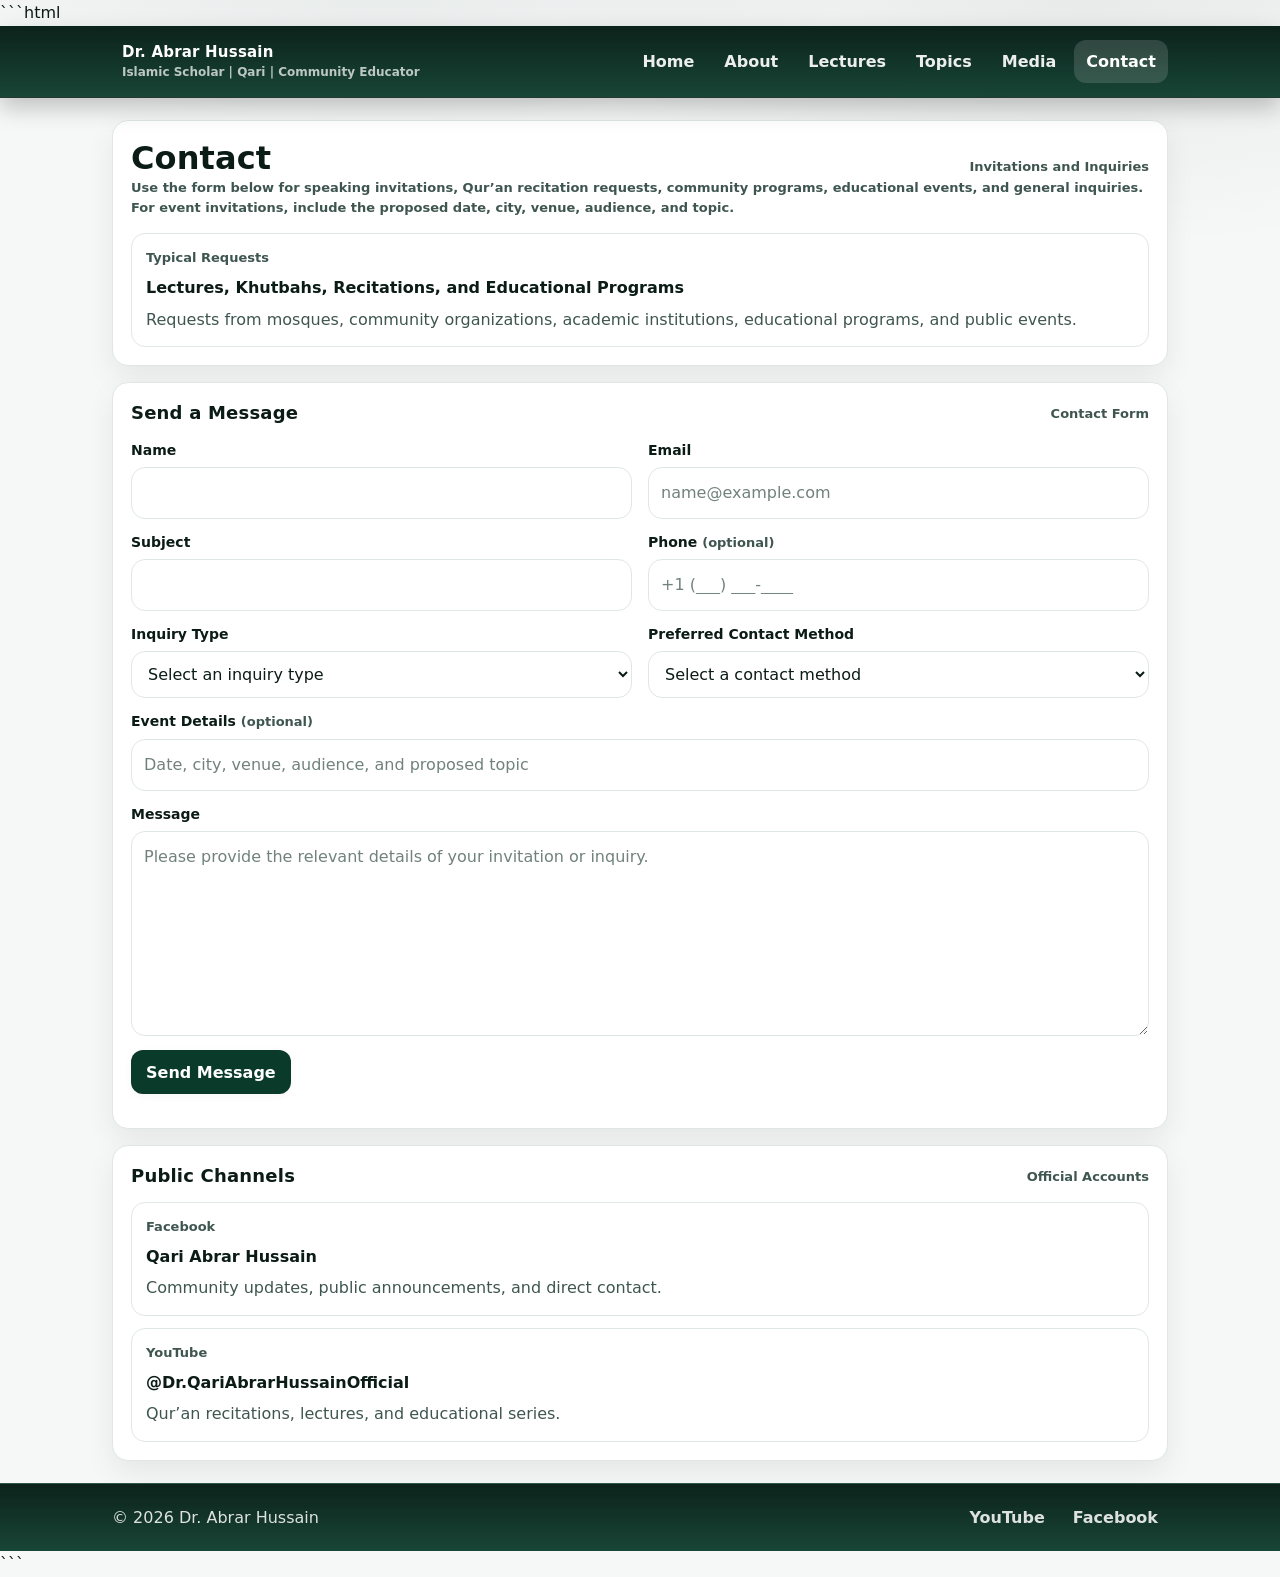
<file: contact.html>
```html
<!doctype html>
<html lang="en">
<head>
  <meta charset="utf-8">

  <meta
    name="viewport"
    content="width=device-width, initial-scale=1"
  >

  <title>Contact and Speaking Invitations | Dr. Abrar Hussain</title>

  <meta
    name="description"
    content="Contact Dr. Abrar Hussain for speaking invitations, Qur’an recitation, community programs, educational events, and general inquiries."
  >

  <meta
    name="author"
    content="Dr. Abrar Hussain"
  >

  <link
    rel="canonical"
    href="https://drabrar12.github.io/DrAbrar/contact.html"
  >

  <link
    rel="stylesheet"
    href="styles.css"
  >

  <!-- Open Graph: WhatsApp, Facebook, and LinkedIn -->
  <meta
    property="og:type"
    content="website"
  >

  <meta
    property="og:site_name"
    content="Dr. Abrar Hussain"
  >

  <meta
    property="og:title"
    content="Contact and Speaking Invitations | Dr. Abrar Hussain"
  >

  <meta
    property="og:description"
    content="Contact Dr. Abrar Hussain for lectures, Qur’an recitations, community programs, and educational events."
  >

  <meta
    property="og:url"
    content="https://drabrar12.github.io/DrAbrar/contact.html"
  >

  <meta
    property="og:image"
    content="https://drabrar12.github.io/DrAbrar/profile.jpeg"
  >

  <meta
    property="og:image:alt"
    content="Portrait of Dr. Abrar Hussain"
  >

  <!-- X and other social platforms -->
  <meta
    name="twitter:card"
    content="summary_large_image"
  >

  <meta
    name="twitter:title"
    content="Contact and Speaking Invitations | Dr. Abrar Hussain"
  >

  <meta
    name="twitter:description"
    content="Contact Dr. Abrar Hussain for lectures, Qur’an recitations, community programs, and educational events."
  >

  <meta
    name="twitter:image"
    content="https://drabrar12.github.io/DrAbrar/profile.jpeg"
  >

  <meta
    name="twitter:image:alt"
    content="Portrait of Dr. Abrar Hussain"
  >

  <script type="application/ld+json">
  {
    "@context": "https://schema.org",
    "@type": "ContactPage",
    "name": "Contact Dr. Abrar Hussain",
    "description": "Contact Dr. Abrar Hussain for speaking invitations, Qur’an recitation, community programs, educational events, and general inquiries.",
    "url": "https://drabrar12.github.io/DrAbrar/contact.html",
    "mainEntity": {
      "@type": "Person",
      "name": "Dr. Abrar Hussain",
      "honorificPrefix": "Dr.",
      "jobTitle": "Islamic Scholar",
      "description": "Islamic scholar, Qur’an reciter, community educator, and holder of a doctorate in Comparative Interpretation.",
      "url": "https://drabrar12.github.io/DrAbrar/",
      "image": "https://drabrar12.github.io/DrAbrar/profile.jpeg",
      "sameAs": [
        "https://www.youtube.com/@Dr.QariAbrarHussainOfficial",
        "https://www.facebook.com/qariabrar.hussain.7/"
      ]
    }
  }
  </script>
</head>

<body>

  <header class="nav">

    <div class="nav-inner">

      <a
        class="brand"
        href="index.html"
        aria-label="Dr. Abrar Hussain homepage"
      >
        <span class="name">
          Dr. Abrar Hussain
        </span>

        <span class="tag">
          Islamic Scholar | Qari | Community Educator
        </span>
      </a>

      <nav
        class="menu"
        aria-label="Primary navigation"
      >
        <a href="index.html">
          Home
        </a>

        <a href="about.html">
          About
        </a>

        <a href="lectures.html">
          Lectures
        </a>

        <a href="topics.html">
          Topics
        </a>

        <a href="media.html">
          Media
        </a>

        <a
          class="active"
          href="contact.html"
          aria-current="page"
        >
          Contact
        </a>
      </nav>

      <button
        class="burger"
        data-burger
        aria-expanded="false"
        aria-controls="mobileMenu"
        type="button"
      >
        Menu
      </button>

    </div>

    <nav
      id="mobileMenu"
      class="menu mobile"
      data-mobile-menu
      hidden
      aria-label="Mobile navigation"
    >
      <a href="index.html">
        Home
      </a>

      <a href="about.html">
        About
      </a>

      <a href="lectures.html">
        Lectures
      </a>

      <a href="topics.html">
        Topics
      </a>

      <a href="media.html">
        Media
      </a>

      <a
        class="active"
        href="contact.html"
        aria-current="page"
      >
        Contact
      </a>
    </nav>

  </header>

  <main class="container">

    <!-- Contact introduction -->
    <section
      class="card"
      aria-labelledby="contact-title"
    >

      <div class="section-title">

        <h1 id="contact-title">
          Contact
        </h1>

        <span class="hint">
          Invitations and Inquiries
        </span>

      </div>

      <p class="note">
        Use the form below for speaking invitations, Qur’an recitation
        requests, community programs, educational events, and general
        inquiries. For event invitations, include the proposed date,
        city, venue, audience, and topic.
      </p>

      <div
        class="list"
        style="margin-top: 14px;"
      >

        <div class="item">

          <div class="meta">
            Typical Requests
          </div>

          <div class="title">
            Lectures, Khutbahs, Recitations, and Educational Programs
          </div>

          <div class="desc">
            Requests from mosques, community organizations, academic
            institutions, educational programs, and public events.
          </div>

        </div>

      </div>

    </section>

    <!-- Contact form -->
    <section
      class="card"
      style="margin-top: 16px;"
      aria-labelledby="message-title"
    >

      <div class="section-title">

        <h2 id="message-title">
          Send a Message
        </h2>

        <span class="hint">
          Contact Form
        </span>

      </div>

      <!--
        IMPORTANT:
        Replace YOUR_FORM_ID below with the form ID provided by Formspree.

        Example:
        action="https://formspree.io/f/abcdwxyz"
      -->

      <form
        class="form"
        action="https://formspree.io/f/YOUR_FORM_ID"
        method="POST"
        accept-charset="UTF-8"
        style="margin-top: 14px;"
      >

        <input
          type="hidden"
          name="_subject"
          value="New inquiry from the Dr. Abrar Hussain website"
        >

        <!-- Spam-protection honeypot -->
        <div
          aria-hidden="true"
          style="
            position: absolute;
            width: 1px;
            height: 1px;
            overflow: hidden;
            clip: rect(0, 0, 0, 0);
            white-space: nowrap;
          "
        >
          <label for="website">
            Leave this field empty
          </label>

          <input
            id="website"
            name="_gotcha"
            type="text"
            tabindex="-1"
            autocomplete="off"
          >
        </div>

        <div
          class="grid"
          style="margin-top: 0;"
        >

          <!-- Left column -->
          <div
            style="grid-column: span 6;"
          >

            <div class="field">

              <label for="name">
                Name
              </label>

              <input
                id="name"
                name="name"
                type="text"
                autocomplete="name"
                required
              >

            </div>

            <div
              class="field"
              style="margin-top: 12px;"
            >

              <label for="subject">
                Subject
              </label>

              <input
                id="subject"
                name="subject"
                type="text"
                autocomplete="off"
                required
              >

            </div>

            <div
              class="field"
              style="margin-top: 12px;"
            >

              <label for="inquiry">
                Inquiry Type
              </label>

              <select
                id="inquiry"
                name="inquiry_type"
                required
              >
                <option value="" disabled selected>
                  Select an inquiry type
                </option>

                <option value="Speaking Invitation">
                  Speaking Invitation
                </option>

                <option value="Qur’an Recitation">
                  Qur’an Recitation
                </option>

                <option value="Community Program">
                  Community Program
                </option>

                <option value="Educational Event">
                  Educational Event
                </option>

                <option value="General Inquiry">
                  General Inquiry
                </option>

                <option value="Other">
                  Other
                </option>
              </select>

            </div>

          </div>

          <!-- Right column -->
          <div
            style="grid-column: span 6;"
          >

            <div class="field">

              <label for="email">
                Email
              </label>

              <input
                id="email"
                name="email"
                type="email"
                autocomplete="email"
                placeholder="name@example.com"
                required
              >

            </div>

            <div
              class="field"
              style="margin-top: 12px;"
            >

              <label for="phone">
                Phone
                <span class="note">(optional)</span>
              </label>

              <input
                id="phone"
                name="phone"
                type="tel"
                inputmode="tel"
                autocomplete="tel"
                placeholder="+1 (___) ___-____"
              >

            </div>

            <div
              class="field"
              style="margin-top: 12px;"
            >

              <label for="preferred">
                Preferred Contact Method
              </label>

              <select
                id="preferred"
                name="preferred_contact"
                required
              >
                <option value="" disabled selected>
                  Select a contact method
                </option>

                <option value="Email">
                  Email
                </option>

                <option value="Phone">
                  Phone
                </option>

                <option value="Either">
                  Either
                </option>
              </select>

            </div>

          </div>

        </div>

        <div
          class="field"
          style="margin-top: 12px;"
        >

          <label for="details">
            Event Details
            <span class="note">(optional)</span>
          </label>

          <input
            id="details"
            name="event_details"
            type="text"
            placeholder="Date, city, venue, audience, and proposed topic"
          >

        </div>

        <div
          class="field"
          style="margin-top: 12px;"
        >

          <label for="message">
            Message
          </label>

          <textarea
            id="message"
            name="message"
            rows="7"
            placeholder="Please provide the relevant details of your invitation or inquiry."
            required
          ></textarea>

        </div>

        <div
          class="card-actions"
          style="margin-top: 14px;"
        >

          <button
            class="btn primary"
            type="submit"
          >
            Send Message
          </button>

        </div>

      </form>

    </section>

    <!-- Alternative public channels -->
    <section
      class="card"
      style="margin-top: 16px;"
      aria-labelledby="public-channels-title"
    >

      <div class="section-title">

        <h2 id="public-channels-title">
          Public Channels
        </h2>

        <span class="hint">
          Official Accounts
        </span>

      </div>

      <div class="list">

        <a
          class="item"
          href="https://www.facebook.com/qariabrar.hussain.7/"
          target="_blank"
          rel="noopener noreferrer"
        >

          <div class="meta">
            Facebook
          </div>

          <div class="title">
            Qari Abrar Hussain
          </div>

          <div class="desc">
            Community updates, public announcements, and direct contact.
          </div>

        </a>

        <a
          class="item"
          href="https://www.youtube.com/@Dr.QariAbrarHussainOfficial"
          target="_blank"
          rel="noopener noreferrer"
        >

          <div class="meta">
            YouTube
          </div>

          <div class="title">
            @Dr.QariAbrarHussainOfficial
          </div>

          <div class="desc">
            Qur’an recitations, lectures, and educational series.
          </div>

        </a>

      </div>

    </section>

  </main>

  <footer class="footer">

    <div class="container">

      <div class="footer-inner">

        <div class="foot-left">
          © <span id="year"></span> Dr. Abrar Hussain
        </div>

        <div class="foot-right">

          <a
            href="https://www.youtube.com/@Dr.QariAbrarHussainOfficial"
            target="_blank"
            rel="noopener noreferrer"
            aria-label="Visit Dr. Abrar Hussain’s official YouTube channel"
          >
            YouTube
          </a>

          <a
            href="https://www.facebook.com/qariabrar.hussain.7/"
            target="_blank"
            rel="noopener noreferrer"
            aria-label="Visit Dr. Abrar Hussain’s Facebook page"
          >
            Facebook
          </a>

        </div>

      </div>

    </div>

  </footer>

  <script src="main.js"></script>

  <script>
    const yearElement = document.getElementById("year");

    if (yearElement) {
      yearElement.textContent = new Date().getFullYear();
    }
  </script>

</body>
</html>
```
</file>
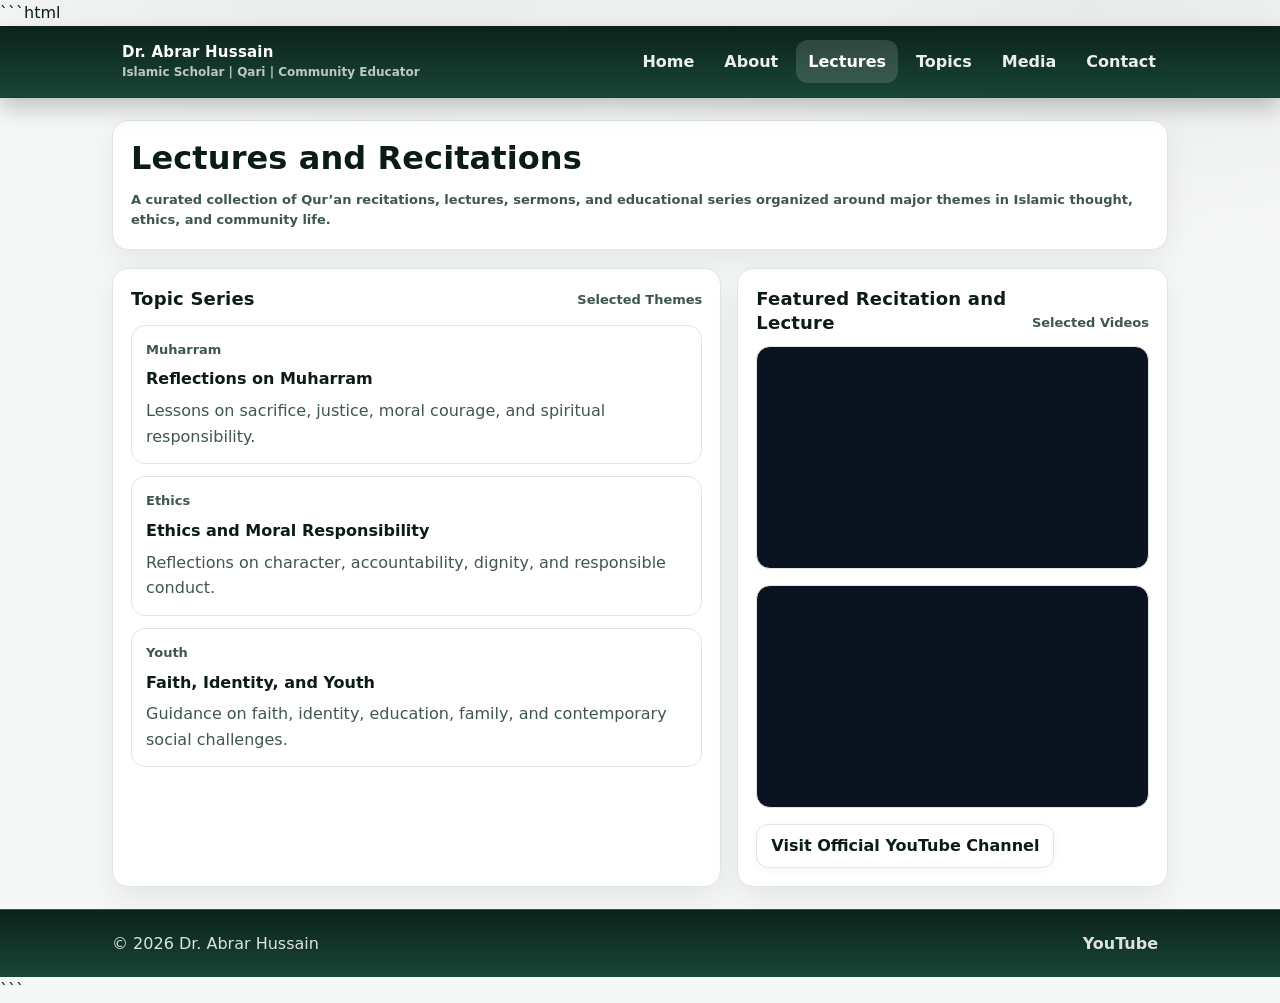
<file: lectures.html>
```html
<!doctype html>
<html lang="en">
<head>
  <meta charset="utf-8">

  <meta
    name="viewport"
    content="width=device-width, initial-scale=1"
  >

  <title>Lectures and Recitations | Dr. Abrar Hussain</title>

  <meta
    name="description"
    content="Explore lectures, Qur’an recitations, sermons, and educational series by Dr. Abrar Hussain."
  >

  <meta
    name="author"
    content="Dr. Abrar Hussain"
  >

  <link
    rel="canonical"
    href="https://drabrar12.github.io/DrAbrar/lectures.html"
  >

  <link
    rel="stylesheet"
    href="styles.css"
  >

  <!-- Open Graph: WhatsApp, Facebook, and LinkedIn -->
  <meta
    property="og:type"
    content="website"
  >

  <meta
    property="og:site_name"
    content="Dr. Abrar Hussain"
  >

  <meta
    property="og:title"
    content="Lectures and Recitations | Dr. Abrar Hussain"
  >

  <meta
    property="og:description"
    content="Lectures, Qur’an recitations, sermons, and educational series by Dr. Abrar Hussain."
  >

  <meta
    property="og:url"
    content="https://drabrar12.github.io/DrAbrar/lectures.html"
  >

  <meta
    property="og:image"
    content="https://raw.githubusercontent.com/drabrar12/DrAbrar/main/profile.jpeg"
  >

  <meta
    property="og:image:alt"
    content="Portrait of Dr. Abrar Hussain"
  >

  <!-- X and other social platforms -->
  <meta
    name="twitter:card"
    content="summary_large_image"
  >

  <meta
    name="twitter:title"
    content="Lectures and Recitations | Dr. Abrar Hussain"
  >

  <meta
    name="twitter:description"
    content="Lectures, Qur’an recitations, sermons, and educational series by Dr. Abrar Hussain."
  >

  <meta
    name="twitter:image"
    content="https://raw.githubusercontent.com/drabrar12/DrAbrar/main/profile.jpeg"
  >

  <meta
    name="twitter:image:alt"
    content="Portrait of Dr. Abrar Hussain"
  >

  <script type="application/ld+json">
  {
    "@context": "https://schema.org",
    "@type": "CollectionPage",
    "name": "Lectures and Recitations by Dr. Abrar Hussain",
    "description": "A collection of lectures, Qur’an recitations, sermons, and educational series by Dr. Abrar Hussain.",
    "url": "https://drabrar12.github.io/DrAbrar/lectures.html",
    "image": "https://raw.githubusercontent.com/drabrar12/DrAbrar/main/profile.jpeg",
    "mainEntity": {
      "@type": "Person",
      "name": "Dr. Abrar Hussain",
      "honorificPrefix": "Dr.",
      "jobTitle": "Islamic Scholar",
      "description": "Islamic scholar, Qur’an reciter, community educator, and holder of a doctorate in Comparative Interpretation.",
      "url": "https://drabrar12.github.io/DrAbrar/",
      "image": "https://raw.githubusercontent.com/drabrar12/DrAbrar/main/profile.jpeg",
      "sameAs": [
        "https://www.youtube.com/@Dr.QariAbrarHussainOfficial"
      ]
    }
  }
  </script>
</head>

<body>

  <header class="nav">

    <div class="nav-inner">

      <a
        class="brand"
        href="index.html"
        aria-label="Dr. Abrar Hussain homepage"
      >
        <span class="name">
          Dr. Abrar Hussain
        </span>

        <span class="tag">
          Islamic Scholar | Qari | Community Educator
        </span>
      </a>

      <nav
        class="menu"
        aria-label="Primary navigation"
      >
        <a href="index.html">
          Home
        </a>

        <a href="about.html">
          About
        </a>

        <a
          class="active"
          href="lectures.html"
          aria-current="page"
        >
          Lectures
        </a>

        <a href="topics.html">
          Topics
        </a>

        <a href="media.html">
          Media
        </a>

        <a href="contact.html">
          Contact
        </a>
      </nav>

      <button
        class="burger"
        data-burger
        aria-expanded="false"
        aria-controls="mobileMenu"
        type="button"
      >
        Menu
      </button>

    </div>

    <nav
      id="mobileMenu"
      class="menu mobile"
      data-mobile-menu
      hidden
      aria-label="Mobile navigation"
    >
      <a href="index.html">
        Home
      </a>

      <a href="about.html">
        About
      </a>

      <a
        class="active"
        href="lectures.html"
        aria-current="page"
      >
        Lectures
      </a>

      <a href="topics.html">
        Topics
      </a>

      <a href="media.html">
        Media
      </a>

      <a href="contact.html">
        Contact
      </a>
    </nav>

  </header>

  <main class="container">

    <section
      class="card"
      aria-labelledby="lectures-title"
    >
      <h1 id="lectures-title">
        Lectures and Recitations
      </h1>

      <p class="note">
        A curated collection of Qur’an recitations, lectures, sermons,
        and educational series organized around major themes in Islamic
        thought, ethics, and community life.
      </p>
    </section>

    <div class="grid">

      <section
        class="card"
        style="grid-column: span 7;"
        aria-labelledby="topic-series-title"
      >
        <div class="section-title">

          <h2 id="topic-series-title">
            Topic Series
          </h2>

          <span class="hint">
            Selected Themes
          </span>

        </div>

        <div class="list">

          <div class="item">

            <div class="meta">
              Muharram
            </div>

            <div class="title">
              Reflections on Muharram
            </div>

            <div class="desc">
              Lessons on sacrifice, justice, moral courage, and
              spiritual responsibility.
            </div>

          </div>

          <div class="item">

            <div class="meta">
              Ethics
            </div>

            <div class="title">
              Ethics and Moral Responsibility
            </div>

            <div class="desc">
              Reflections on character, accountability, dignity,
              and responsible conduct.
            </div>

          </div>

          <div class="item">

            <div class="meta">
              Youth
            </div>

            <div class="title">
              Faith, Identity, and Youth
            </div>

            <div class="desc">
              Guidance on faith, identity, education, family,
              and contemporary social challenges.
            </div>

          </div>

        </div>

      </section>

      <aside
        class="card"
        style="grid-column: span 5;"
        aria-labelledby="featured-media-title"
      >

        <div class="section-title">

          <h2 id="featured-media-title">
            Featured Recitation and Lecture
          </h2>

          <span class="hint">
            Selected Videos
          </span>

        </div>

        <!-- Featured Qur’an recitation -->
        <div
          class="video"
          style="margin-top: 12px;"
        >
          <iframe
            src="https://www.youtube.com/embed/k-rqXmZ2_LY"
            title="Featured Qur’an recitation by Dr. Abrar Hussain"
            loading="lazy"
            referrerpolicy="strict-origin-when-cross-origin"
            allow="accelerometer; autoplay; clipboard-write; encrypted-media; gyroscope; picture-in-picture; web-share"
            allowfullscreen
          ></iframe>
        </div>

        <!-- Featured lecture -->
        <div
          class="video"
          style="margin-top: 16px;"
        >
          <iframe
            src="https://www.youtube.com/embed/yTYMfdno2AY"
            title="Featured lecture by Dr. Abrar Hussain"
            loading="lazy"
            referrerpolicy="strict-origin-when-cross-origin"
            allow="accelerometer; autoplay; clipboard-write; encrypted-media; gyroscope; picture-in-picture; web-share"
            allowfullscreen
          ></iframe>
        </div>

        <div
          class="card-actions"
          style="margin-top: 16px;"
        >
          <a
            class="btn"
            href="https://www.youtube.com/@Dr.QariAbrarHussainOfficial"
            target="_blank"
            rel="noopener noreferrer"
          >
            Visit Official YouTube Channel
          </a>
        </div>

      </aside>

    </div>

  </main>

  <footer class="footer">

    <div class="container">

      <div class="footer-inner">

        <div class="foot-left">
          © <span id="year"></span> Dr. Abrar Hussain
        </div>

        <div class="foot-right">

          <a
            href="https://www.youtube.com/@Dr.QariAbrarHussainOfficial"
            target="_blank"
            rel="noopener noreferrer"
            aria-label="Visit Dr. Abrar Hussain’s official YouTube channel"
          >
            YouTube
          </a>

        </div>

      </div>

    </div>

  </footer>

  <script src="main.js"></script>

  <script>
    const yearElement = document.getElementById("year");

    if (yearElement) {
      yearElement.textContent = new Date().getFullYear();
    }
  </script>

</body>
</html>
```
</file>
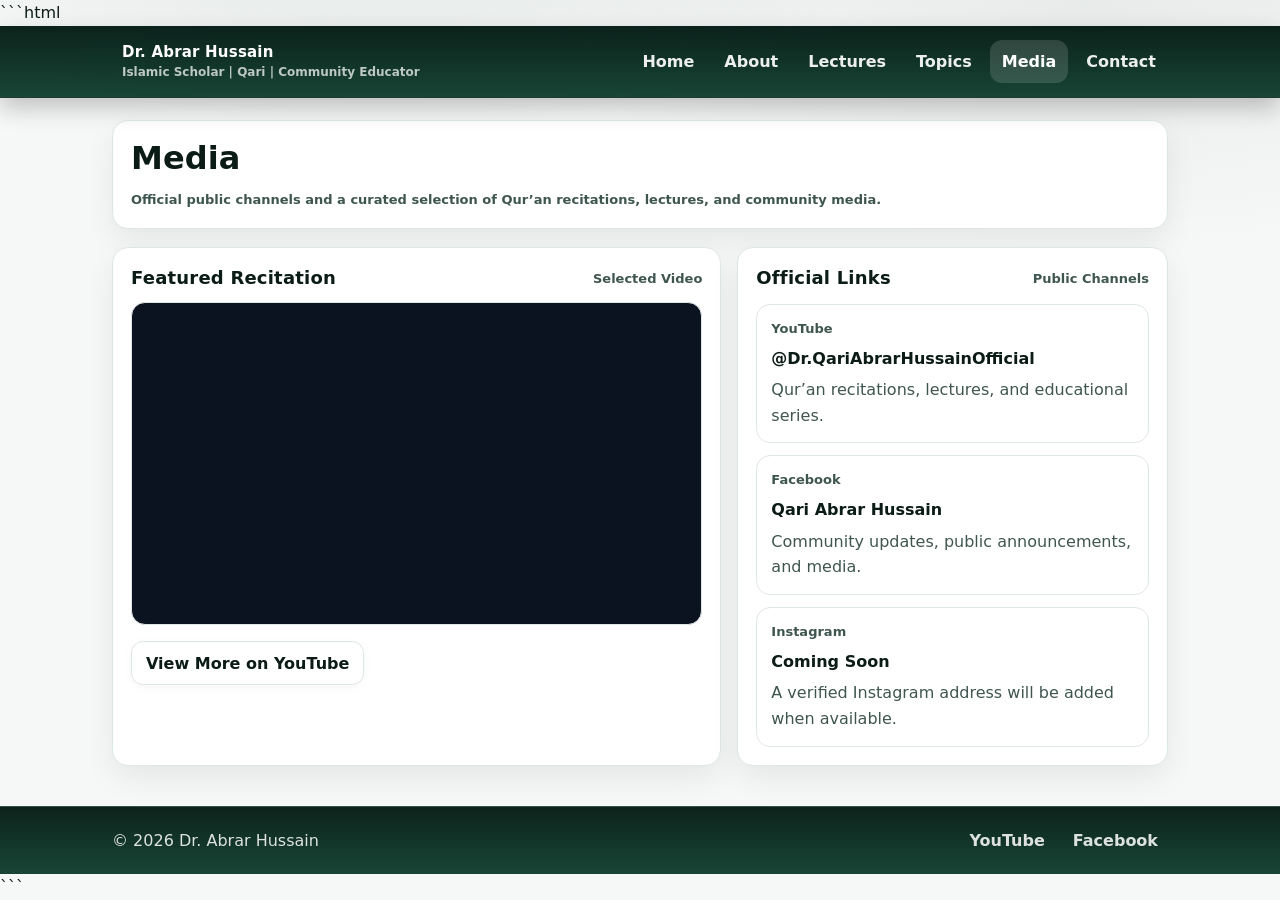
<file: media.html>
```html
<!doctype html>
<html lang="en">
<head>
  <meta charset="utf-8">

  <meta
    name="viewport"
    content="width=device-width, initial-scale=1"
  >

  <title>Media and Public Channels | Dr. Abrar Hussain</title>

  <meta
    name="description"
    content="Explore official media channels, Qur’an recitations, lectures, videos, and public updates from Dr. Abrar Hussain."
  >

  <meta
    name="author"
    content="Dr. Abrar Hussain"
  >

  <link
    rel="canonical"
    href="https://drabrar12.github.io/DrAbrar/media.html"
  >

  <link
    rel="stylesheet"
    href="styles.css"
  >

  <!-- Open Graph: WhatsApp, Facebook, and LinkedIn -->
  <meta
    property="og:type"
    content="website"
  >

  <meta
    property="og:site_name"
    content="Dr. Abrar Hussain"
  >

  <meta
    property="og:title"
    content="Media and Public Channels | Dr. Abrar Hussain"
  >

  <meta
    property="og:description"
    content="Official media channels, Qur’an recitations, lectures, videos, and public updates from Dr. Abrar Hussain."
  >

  <meta
    property="og:url"
    content="https://drabrar12.github.io/DrAbrar/media.html"
  >

  <meta
    property="og:image"
    content="https://raw.githubusercontent.com/drabrar12/DrAbrar/main/profile.jpeg"
  >

  <meta
    property="og:image:alt"
    content="Portrait of Dr. Abrar Hussain"
  >

  <!-- X and other social platforms -->
  <meta
    name="twitter:card"
    content="summary_large_image"
  >

  <meta
    name="twitter:title"
    content="Media and Public Channels | Dr. Abrar Hussain"
  >

  <meta
    name="twitter:description"
    content="Official media channels, Qur’an recitations, lectures, videos, and public updates from Dr. Abrar Hussain."
  >

  <meta
    name="twitter:image"
    content="https://raw.githubusercontent.com/drabrar12/DrAbrar/main/profile.jpeg"
  >

  <meta
    name="twitter:image:alt"
    content="Portrait of Dr. Abrar Hussain"
  >

  <script type="application/ld+json">
  {
    "@context": "https://schema.org",
    "@type": "CollectionPage",
    "name": "Media and Public Channels of Dr. Abrar Hussain",
    "description": "Official media channels, Qur’an recitations, lectures, videos, and public updates from Dr. Abrar Hussain.",
    "url": "https://drabrar12.github.io/DrAbrar/media.html",
    "image": "https://raw.githubusercontent.com/drabrar12/DrAbrar/main/profile.jpeg",
    "mainEntity": {
      "@type": "Person",
      "name": "Dr. Abrar Hussain",
      "honorificPrefix": "Dr.",
      "jobTitle": "Islamic Scholar",
      "description": "Islamic scholar, Qur’an reciter, community educator, and holder of a doctorate in Comparative Interpretation.",
      "url": "https://drabrar12.github.io/DrAbrar/",
      "image": "https://raw.githubusercontent.com/drabrar12/DrAbrar/main/profile.jpeg",
      "sameAs": [
        "https://www.youtube.com/@Dr.QariAbrarHussainOfficial",
        "https://www.facebook.com/qariabrar.hussain.7/"
      ]
    }
  }
  </script>
</head>

<body>

  <header class="nav">

    <div class="nav-inner">

      <a
        class="brand"
        href="index.html"
        aria-label="Dr. Abrar Hussain homepage"
      >
        <span class="name">
          Dr. Abrar Hussain
        </span>

        <span class="tag">
          Islamic Scholar | Qari | Community Educator
        </span>
      </a>

      <nav
        class="menu"
        aria-label="Primary navigation"
      >
        <a href="index.html">
          Home
        </a>

        <a href="about.html">
          About
        </a>

        <a href="lectures.html">
          Lectures
        </a>

        <a href="topics.html">
          Topics
        </a>

        <a
          class="active"
          href="media.html"
          aria-current="page"
        >
          Media
        </a>

        <a href="contact.html">
          Contact
        </a>
      </nav>

      <button
        class="burger"
        data-burger
        aria-expanded="false"
        aria-controls="mobileMenu"
        type="button"
      >
        Menu
      </button>

    </div>

    <nav
      id="mobileMenu"
      class="menu mobile"
      data-mobile-menu
      hidden
      aria-label="Mobile navigation"
    >
      <a href="index.html">
        Home
      </a>

      <a href="about.html">
        About
      </a>

      <a href="lectures.html">
        Lectures
      </a>

      <a href="topics.html">
        Topics
      </a>

      <a
        class="active"
        href="media.html"
        aria-current="page"
      >
        Media
      </a>

      <a href="contact.html">
        Contact
      </a>
    </nav>

  </header>

  <main class="container">

    <section
      class="card"
      aria-labelledby="media-title"
    >
      <h1 id="media-title">
        Media
      </h1>

      <p class="note">
        Official public channels and a curated selection of Qur’an
        recitations, lectures, and community media.
      </p>
    </section>

    <div class="grid">

      <section
        class="card"
        style="grid-column: span 7;"
        aria-labelledby="featured-recitation-title"
      >

        <div class="section-title">

          <h2 id="featured-recitation-title">
            Featured Recitation
          </h2>

          <span class="hint">
            Selected Video
          </span>

        </div>

        <div
          class="video"
          style="margin-top: 12px;"
        >
          <iframe
            src="https://www.youtube.com/embed/fXdwneV7UT0"
            title="Featured Qur’an recitation by Dr. Abrar Hussain"
            loading="lazy"
            referrerpolicy="strict-origin-when-cross-origin"
            allow="accelerometer; autoplay; clipboard-write; encrypted-media; gyroscope; picture-in-picture; web-share"
            allowfullscreen
          ></iframe>
        </div>

        <div
          class="card-actions"
          style="margin-top: 16px;"
        >
          <a
            class="btn"
            href="https://www.youtube.com/@Dr.QariAbrarHussainOfficial"
            target="_blank"
            rel="noopener noreferrer"
          >
            View More on YouTube
          </a>
        </div>

      </section>

      <aside
        class="card"
        style="grid-column: span 5;"
        aria-labelledby="official-links-title"
      >

        <div class="section-title">

          <h2 id="official-links-title">
            Official Links
          </h2>

          <span class="hint">
            Public Channels
          </span>

        </div>

        <div class="list">

          <a
            class="item"
            href="https://www.youtube.com/@Dr.QariAbrarHussainOfficial"
            target="_blank"
            rel="noopener noreferrer"
          >
            <div class="meta">
              YouTube
            </div>

            <div class="title">
              @Dr.QariAbrarHussainOfficial
            </div>

            <div class="desc">
              Qur’an recitations, lectures, and educational series.
            </div>
          </a>

          <a
            class="item"
            href="https://www.facebook.com/qariabrar.hussain.7/"
            target="_blank"
            rel="noopener noreferrer"
          >
            <div class="meta">
              Facebook
            </div>

            <div class="title">
              Qari Abrar Hussain
            </div>

            <div class="desc">
              Community updates, public announcements, and media.
            </div>
          </a>

          <div
            class="item"
            aria-label="Instagram channel coming soon"
          >
            <div class="meta">
              Instagram
            </div>

            <div class="title">
              Coming Soon
            </div>

            <div class="desc">
              A verified Instagram address will be added when available.
            </div>
          </div>

        </div>

      </aside>

    </div>

  </main>

  <footer class="footer">

    <div class="container">

      <div class="footer-inner">

        <div class="foot-left">
          © <span id="year"></span> Dr. Abrar Hussain
        </div>

        <div class="foot-right">

          <a
            href="https://www.youtube.com/@Dr.QariAbrarHussainOfficial"
            target="_blank"
            rel="noopener noreferrer"
            aria-label="Visit Dr. Abrar Hussain’s official YouTube channel"
          >
            YouTube
          </a>

          <a
            href="https://www.facebook.com/qariabrar.hussain.7/"
            target="_blank"
            rel="noopener noreferrer"
            aria-label="Visit Dr. Abrar Hussain’s Facebook page"
          >
            Facebook
          </a>

        </div>

      </div>

    </div>

  </footer>

  <script src="main.js"></script>

  <script>
    const yearElement = document.getElementById("year");

    if (yearElement) {
      yearElement.textContent = new Date().getFullYear();
    }
  </script>

</body>
</html>
```
</file>
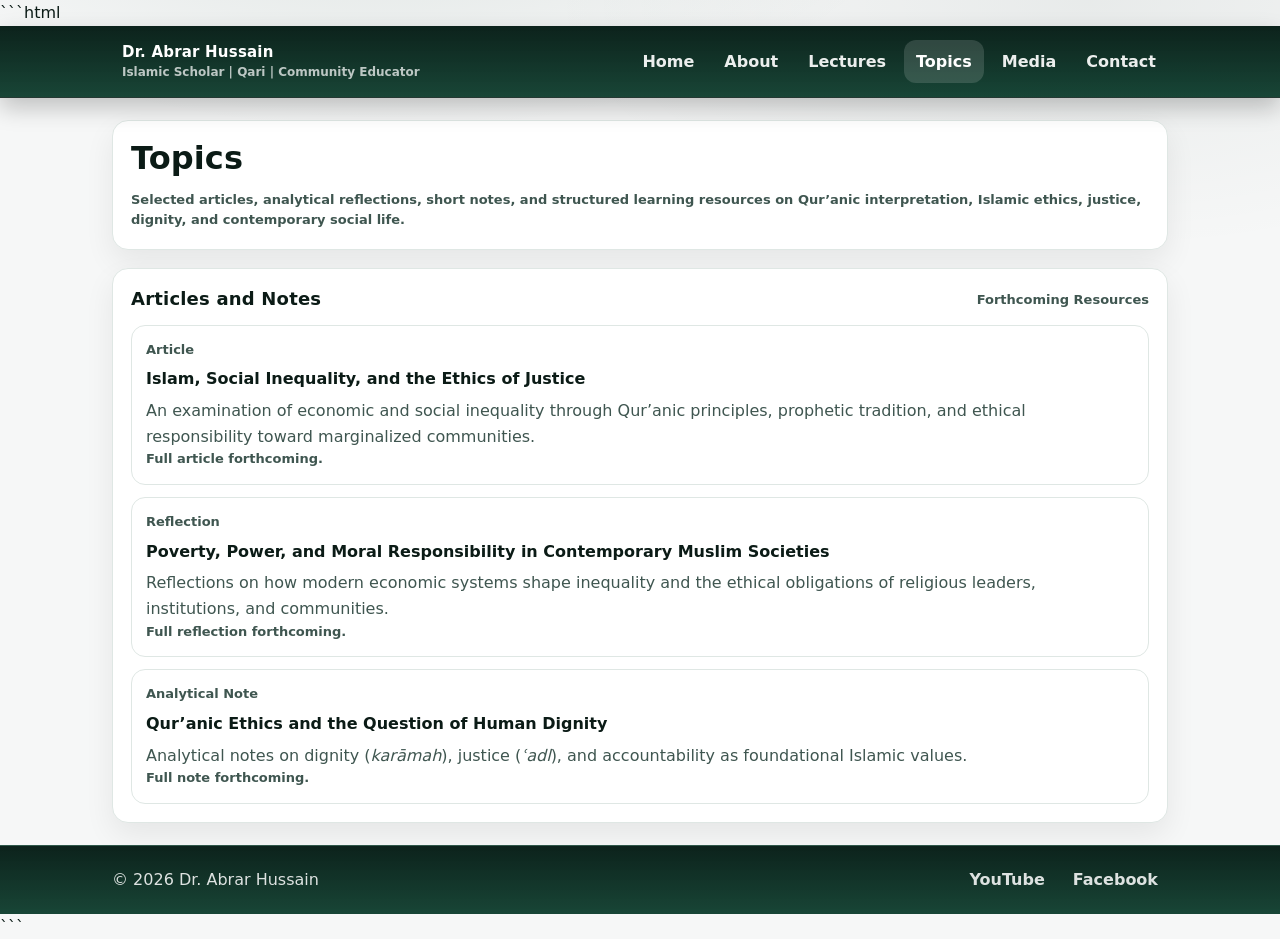
<file: topics.html>
```html
<!doctype html>
<html lang="en">
<head>
  <meta charset="utf-8">

  <meta
    name="viewport"
    content="width=device-width, initial-scale=1"
  >

  <title>Topics and Articles | Dr. Abrar Hussain</title>

  <meta
    name="description"
    content="Explore articles, reflections, notes, and learning resources on Qur’anic ethics, justice, inequality, dignity, and comparative interpretation by Dr. Abrar Hussain."
  >

  <meta
    name="author"
    content="Dr. Abrar Hussain"
  >

  <link
    rel="canonical"
    href="https://drabrar12.github.io/DrAbrar/topics.html"
  >

  <link
    rel="stylesheet"
    href="styles.css"
  >

  <!-- Open Graph: WhatsApp, Facebook, and LinkedIn -->
  <meta
    property="og:type"
    content="website"
  >

  <meta
    property="og:site_name"
    content="Dr. Abrar Hussain"
  >

  <meta
    property="og:title"
    content="Topics and Articles | Dr. Abrar Hussain"
  >

  <meta
    property="og:description"
    content="Articles and reflections on Qur’anic ethics, justice, inequality, dignity, and comparative interpretation."
  >

  <meta
    property="og:url"
    content="https://drabrar12.github.io/DrAbrar/topics.html"
  >

  <meta
    property="og:image"
    content="https://raw.githubusercontent.com/drabrar12/DrAbrar/main/profile.jpeg"
  >

  <meta
    property="og:image:alt"
    content="Portrait of Dr. Abrar Hussain"
  >

  <!-- X and other social platforms -->
  <meta
    name="twitter:card"
    content="summary_large_image"
  >

  <meta
    name="twitter:title"
    content="Topics and Articles | Dr. Abrar Hussain"
  >

  <meta
    name="twitter:description"
    content="Articles and reflections on Qur’anic ethics, justice, inequality, dignity, and comparative interpretation."
  >

  <meta
    name="twitter:image"
    content="https://raw.githubusercontent.com/drabrar12/DrAbrar/main/profile.jpeg"
  >

  <meta
    name="twitter:image:alt"
    content="Portrait of Dr. Abrar Hussain"
  >

  <script type="application/ld+json">
  {
    "@context": "https://schema.org",
    "@type": "CollectionPage",
    "name": "Topics and Articles by Dr. Abrar Hussain",
    "description": "A collection of articles, reflections, notes, and educational resources on Qur’anic ethics, justice, inequality, dignity, and comparative interpretation.",
    "url": "https://drabrar12.github.io/DrAbrar/topics.html",
    "image": "https://raw.githubusercontent.com/drabrar12/DrAbrar/main/profile.jpeg",
    "about": [
      "Qur’anic Ethics",
      "Social Justice",
      "Human Dignity",
      "Social Inequality",
      "Moral Responsibility",
      "Comparative Interpretation"
    ],
    "mainEntity": {
      "@type": "Person",
      "name": "Dr. Abrar Hussain",
      "honorificPrefix": "Dr.",
      "jobTitle": "Islamic Scholar",
      "description": "Islamic scholar, Qur’an reciter, community educator, and holder of a doctorate in Comparative Interpretation.",
      "url": "https://drabrar12.github.io/DrAbrar/",
      "image": "https://raw.githubusercontent.com/drabrar12/DrAbrar/main/profile.jpeg",
      "sameAs": [
        "https://www.youtube.com/@Dr.QariAbrarHussainOfficial",
        "https://www.facebook.com/qariabrar.hussain.7/"
      ]
    }
  }
  </script>
</head>

<body>

  <header class="nav">

    <div class="nav-inner">

      <a
        class="brand"
        href="index.html"
        aria-label="Dr. Abrar Hussain homepage"
      >
        <span class="name">
          Dr. Abrar Hussain
        </span>

        <span class="tag">
          Islamic Scholar | Qari | Community Educator
        </span>
      </a>

      <nav
        class="menu"
        aria-label="Primary navigation"
      >
        <a href="index.html">
          Home
        </a>

        <a href="about.html">
          About
        </a>

        <a href="lectures.html">
          Lectures
        </a>

        <a
          class="active"
          href="topics.html"
          aria-current="page"
        >
          Topics
        </a>

        <a href="media.html">
          Media
        </a>

        <a href="contact.html">
          Contact
        </a>
      </nav>

      <button
        class="burger"
        data-burger
        aria-expanded="false"
        aria-controls="mobileMenu"
        type="button"
      >
        Menu
      </button>

    </div>

    <nav
      id="mobileMenu"
      class="menu mobile"
      data-mobile-menu
      hidden
      aria-label="Mobile navigation"
    >
      <a href="index.html">
        Home
      </a>

      <a href="about.html">
        About
      </a>

      <a href="lectures.html">
        Lectures
      </a>

      <a
        class="active"
        href="topics.html"
        aria-current="page"
      >
        Topics
      </a>

      <a href="media.html">
        Media
      </a>

      <a href="contact.html">
        Contact
      </a>
    </nav>

  </header>

  <main class="container">

    <section
      class="card"
      aria-labelledby="topics-title"
    >

      <h1 id="topics-title">
        Topics
      </h1>

      <p class="note">
        Selected articles, analytical reflections, short notes, and
        structured learning resources on Qur’anic interpretation,
        Islamic ethics, justice, dignity, and contemporary social life.
      </p>

    </section>

    <section
      class="card"
      style="margin-top: 18px;"
      aria-labelledby="articles-title"
    >

      <div class="section-title">

        <h2 id="articles-title">
          Articles and Notes
        </h2>

        <span class="hint">
          Forthcoming Resources
        </span>

      </div>

      <div class="list">

        <article class="item">

          <div class="meta">
            Article
          </div>

          <div class="title">
            Islam, Social Inequality, and the Ethics of Justice
          </div>

          <div class="desc">
            An examination of economic and social inequality through
            Qur’anic principles, prophetic tradition, and ethical
            responsibility toward marginalized communities.
          </div>

          <p class="note">
            Full article forthcoming.
          </p>

        </article>

        <article class="item">

          <div class="meta">
            Reflection
          </div>

          <div class="title">
            Poverty, Power, and Moral Responsibility in Contemporary
            Muslim Societies
          </div>

          <div class="desc">
            Reflections on how modern economic systems shape inequality
            and the ethical obligations of religious leaders,
            institutions, and communities.
          </div>

          <p class="note">
            Full reflection forthcoming.
          </p>

        </article>

        <article class="item">

          <div class="meta">
            Analytical Note
          </div>

          <div class="title">
            Qur’anic Ethics and the Question of Human Dignity
          </div>

          <div class="desc">
            Analytical notes on dignity
            (<i lang="ar-Latn">karāmah</i>), justice
            (<i lang="ar-Latn">ʿadl</i>), and accountability as
            foundational Islamic values.
          </div>

          <p class="note">
            Full note forthcoming.
          </p>

        </article>

      </div>

    </section>

  </main>

  <footer class="footer">

    <div class="container">

      <div class="footer-inner">

        <div class="foot-left">
          © <span id="year"></span> Dr. Abrar Hussain
        </div>

        <div class="foot-right">

          <a
            href="https://www.youtube.com/@Dr.QariAbrarHussainOfficial"
            target="_blank"
            rel="noopener noreferrer"
            aria-label="Visit Dr. Abrar Hussain’s official YouTube channel"
          >
            YouTube
          </a>

          <a
            href="https://www.facebook.com/qariabrar.hussain.7/"
            target="_blank"
            rel="noopener noreferrer"
            aria-label="Visit Dr. Abrar Hussain’s Facebook page"
          >
            Facebook
          </a>

        </div>

      </div>

    </div>

  </footer>

  <script src="main.js"></script>

  <script>
    const yearElement = document.getElementById("year");

    if (yearElement) {
      yearElement.textContent = new Date().getFullYear();
    }
  </script>

</body>
</html>
```
</file>
<file: styles.css>
:root {
  /* Background and typography */
  --bg: #f6f7f7;
  --card: #ffffff;
  --text: #0b1b16;
  --muted: #3f5650;
  --line: #dfe7e4;

  /* Deep green palette */
  --accent: #0a3a2a;
  --accent2: #06261d;
  --accent3: #041b14;

  /* Navigation */
  --navText: rgba(255, 255, 255, 0.92);
  --navTextSoft: rgba(255, 255, 255, 0.72);
  --navLine: rgba(255, 255, 255, 0.10);

  /* Shadows */
  --shadow: 0 12px 30px rgba(0, 0, 0, 0.07);
  --shadowSoft: 0 10px 22px rgba(0, 0, 0, 0.14);

  --radius: 16px;
  --max: 1100px;
}

/* =========================
   BASE
   ========================= */

*,
*::before,
*::after {
  box-sizing: border-box;
}

html {
  min-height: 100%;
  scroll-behavior: smooth;
}

body {
  min-height: 100vh;
  margin: 0;

  display: flex;
  flex-direction: column;

  font-family:
    ui-sans-serif,
    system-ui,
    -apple-system,
    BlinkMacSystemFont,
    "Segoe UI",
    Roboto,
    Helvetica,
    Arial,
    "Apple Color Emoji",
    "Segoe UI Emoji";

  background:
    radial-gradient(
      900px 420px at 30% -120px,
      rgba(10, 58, 42, 0.10),
      transparent 60%
    ),
    radial-gradient(
      900px 420px at 85% 0%,
      rgba(6, 38, 29, 0.06),
      transparent 60%
    ),
    var(--bg);

  color: var(--text);
  line-height: 1.6;
  text-rendering: optimizeLegibility;
  -webkit-font-smoothing: antialiased;
}

main {
  flex: 1;
  display: block;
}

a {
  color: inherit;
  text-decoration: none;
}

a:hover {
  color: var(--accent);
}

img {
  display: block;
  max-width: 100%;
}

button,
input,
textarea,
select {
  font: inherit;
}

button {
  color: inherit;
}

.container {
  width: 100%;
  max-width: var(--max);
  margin: 0 auto;
  padding: 22px;
}

/* Keyboard accessibility */
a:focus-visible,
button:focus-visible,
input:focus-visible,
textarea:focus-visible,
select:focus-visible {
  outline: 3px solid rgba(10, 58, 42, 0.30);
  outline-offset: 3px;
}

/* =========================
   NAVIGATION
   ========================= */

.nav {
  position: sticky;
  top: 0;
  z-index: 1000;

  background:
    linear-gradient(
      180deg,
      rgba(4, 27, 20, 0.97) 0%,
      rgba(10, 58, 42, 0.94) 100%
    );

  border-bottom: 1px solid var(--navLine);
  box-shadow: 0 10px 22px rgba(0, 0, 0, 0.22);
}

.nav-inner {
  display: flex;
  align-items: center;
  justify-content: space-between;
  gap: 14px;

  width: 100%;
  max-width: var(--max);
  margin: 0 auto;
  padding: 12px 22px;
}

.brand {
  display: flex;
  flex-direction: column;
  flex-shrink: 0;

  padding: 6px 10px;
  border-radius: 12px;
  line-height: 1.1;
}

.brand:hover {
  background: rgba(255, 255, 255, 0.06);
  color: inherit;
}

.brand .name {
  color: #ffffff;
  font-size: 15px;
  font-weight: 850;
  letter-spacing: 0.2px;
}

.brand .tag {
  margin-top: 6px;
  color: var(--navTextSoft);
  font-size: 12px;
  font-weight: 600;
}

.menu {
  display: flex;
  align-items: center;
  gap: 6px;
  font-weight: 750;
}

.menu a {
  padding: 9px 12px;
  border-radius: 12px;
  color: var(--navText);

  transition:
    background 0.15s ease,
    transform 0.15s ease,
    color 0.15s ease;
}

.menu a:hover {
  background: rgba(255, 255, 255, 0.10);
  color: #ffffff;
  transform: translateY(-1px);
}

.menu a.active,
.menu a[aria-current="page"] {
  background: rgba(255, 255, 255, 0.14);
  color: #ffffff;
}

/* Mobile-menu button */
.burger {
  display: none;
  align-items: center;
  justify-content: center;

  padding: 9px 12px;

  border: 1px solid rgba(255, 255, 255, 0.18);
  border-radius: 12px;

  background: rgba(255, 255, 255, 0.08);
  color: #ffffff;

  font-weight: 800;
  cursor: pointer;
}

.burger:hover {
  background: rgba(255, 255, 255, 0.12);
}

/* Always hidden on desktop */
.menu.mobile {
  display: none;
}

/* =========================
   HERO
   ========================= */

.hero {
  overflow: hidden;

  border: 1px solid var(--line);
  border-radius: 22px;

  background: var(--card);
  box-shadow: var(--shadow);
}

.hero-top {
  min-height: 240px;

  display: flex;
  align-items: flex-end;

  /*
    hero.jpg is in the same root folder as styles.css.
    No imaginary ../img folder required.
  */
  background:
    linear-gradient(
      to bottom,
      rgba(4, 27, 20, 0.70),
      rgba(10, 58, 42, 0.35)
    ),
    url("hero.jpg");

  background-size: cover;
  background-position: center;
  background-repeat: no-repeat;
}

.hero-content {
  width: 100%;
  padding: 18px 20px;
  color: #ffffff;
}

.hero-head {
  display: flex;
  align-items: center;
  justify-content: space-between;
  gap: 22px;
}

.hero-text {
  min-width: 0;
  max-width: 680px;
}

.hero-photo {
  width: 210px;
  height: 210px;
  flex: 0 0 auto;

  object-fit: cover;
  object-position: center;

  border: 3px solid rgba(255, 255, 255, 0.90);
  border-radius: 50%;

  background: #ffffff;
  box-shadow: 0 10px 24px rgba(0, 0, 0, 0.35);
}

.hero-title {
  margin: 0;

  font-size: clamp(28px, 4vw, 36px);
  font-weight: 900;
  line-height: 1.15;
  letter-spacing: 0.2px;
}

.hero-sub {
  margin: 8px 0 0;

  color: rgba(255, 255, 255, 0.88);
  font-size: 14px;
  font-weight: 650;
}

.hero-badges {
  display: flex;
  flex-wrap: wrap;
  gap: 8px;
  margin-top: 12px;
}

.badge {
  display: inline-flex;
  align-items: center;

  padding: 6px 10px;

  border: 1px solid rgba(255, 255, 255, 0.20);
  border-radius: 999px;

  background: rgba(255, 255, 255, 0.12);
  backdrop-filter: blur(6px);
  -webkit-backdrop-filter: blur(6px);

  font-size: 12px;
  font-weight: 700;
}

.hero-bottom {
  display: grid;
  grid-template-columns: 1.25fr 0.75fr;
  gap: 14px;

  padding: 16px 20px 18px;
  border-top: 1px solid var(--line);
}

.lead {
  margin: 0;
  color: var(--muted);
  font-size: 15px;
}

.actions {
  display: flex;
  flex-wrap: wrap;
  justify-content: flex-end;
  align-items: center;
  gap: 10px;
}

/* =========================
   BUTTONS
   ========================= */

.btn {
  display: inline-flex;
  align-items: center;
  justify-content: center;

  min-height: 44px;
  padding: 10px 14px;

  border: 1px solid var(--line);
  border-radius: 12px;

  background: var(--card);
  color: var(--text);

  font-weight: 800;
  line-height: 1.2;
  text-align: center;

  box-shadow: 0 2px 10px rgba(0, 0, 0, 0.04);
  cursor: pointer;

  transition:
    transform 0.15s ease,
    filter 0.15s ease,
    background 0.15s ease,
    border-color 0.15s ease;
}

.btn:hover {
  color: var(--accent);
  border-color: rgba(10, 58, 42, 0.30);
  transform: translateY(-1px);
}

.btn.primary {
  border-color: rgba(10, 58, 42, 0.35);
  background: var(--accent);
  color: #ffffff;
}

.btn.primary:hover {
  color: #ffffff;
  filter: brightness(0.96);
}

/* =========================
   GRID AND CARDS
   ========================= */

.grid {
  display: grid;
  grid-template-columns: repeat(12, minmax(0, 1fr));
  gap: 16px;
  margin-top: 18px;
}

.card {
  min-width: 0;
  padding: 18px;

  border: 1px solid var(--line);
  border-radius: var(--radius);

  background: var(--card);
  box-shadow: var(--shadow);
}

.card h1,
.card h2,
.card h3 {
  color: var(--text);
}

.card h1 {
  margin: 0 0 12px;
  font-size: clamp(25px, 3vw, 32px);
  line-height: 1.2;
  letter-spacing: 0.1px;
}

.card h2 {
  margin: 0 0 10px;
  font-size: 18px;
  line-height: 1.3;
  letter-spacing: 0.2px;
}

.card p:first-of-type {
  margin-top: 0;
}

.card p:last-child {
  margin-bottom: 0;
}

.kpi {
  display: flex;
  flex-direction: column;
  gap: 6px;
}

.section-title {
  display: flex;
  align-items: flex-end;
  justify-content: space-between;
  gap: 12px;
  margin-top: 0;
}

.section-title h1,
.section-title h2,
.section-title h3 {
  margin-bottom: 0;
}

.section-title .hint {
  flex-shrink: 0;
  color: var(--muted);
  font-size: 13px;
  font-weight: 600;
  text-align: right;
}

.list {
  display: flex;
  flex-direction: column;
  gap: 12px;
  margin-top: 14px;
}

.item {
  display: block;
  padding: 14px;

  border: 1px solid var(--line);
  border-radius: 14px;

  background: var(--card);

  transition:
    transform 0.12s ease,
    border-color 0.12s ease,
    box-shadow 0.12s ease;
}

a.item:hover {
  color: inherit;
  border-color: rgba(10, 58, 42, 0.24);
  box-shadow: 0 8px 18px rgba(0, 0, 0, 0.05);
  transform: translateY(-1px);
}

.item[aria-disabled="true"] {
  cursor: default;
  opacity: 0.72;
  pointer-events: none;
}

.item .meta {
  color: var(--muted);
  font-size: 13px;
  font-weight: 700;
}

.item .title {
  margin-top: 6px;
  color: var(--text);
  font-weight: 900;
}

.item .desc {
  margin-top: 6px;
  color: var(--muted);
}

.note {
  margin-top: 10px;
  color: var(--muted);
  font-size: 13px;
  font-weight: 650;
}

/* =========================
   VIDEO
   ========================= */

.video {
  position: relative;
  overflow: hidden;

  width: 100%;
  margin: 0;
  padding-top: 56.25%;

  border: 1px solid var(--line);
  border-radius: 14px;

  background: #0b1220;
}

.video iframe {
  position: absolute;
  inset: 0;

  display: block;
  width: 100%;
  height: 100%;

  border: 0;
  background: transparent;
}

.card-actions {
  display: flex;
  flex-wrap: wrap;
  gap: 10px;
  margin-top: 12px;
}

/* =========================
   FORMS
   ========================= */

.form {
  width: 100%;
}

.field {
  width: 100%;
}

.field label {
  display: block;
  margin-bottom: 6px;
  color: var(--text);
  font-size: 14px;
  font-weight: 750;
}

input,
textarea,
select {
  display: block;
  width: 100%;
  max-width: 100%;

  padding: 12px;

  border: 1px solid var(--line);
  border-radius: 14px;

  background: #ffffff;
  color: var(--text);
}

input::placeholder,
textarea::placeholder {
  color: #71827d;
  opacity: 1;
}

input:hover,
textarea:hover,
select:hover {
  border-color: rgba(10, 58, 42, 0.28);
}

input:focus,
textarea:focus,
select:focus {
  border-color: var(--accent);
}

textarea {
  min-height: 150px;
  resize: vertical;
}

select {
  cursor: pointer;
}

/* =========================
   FOOTER
   ========================= */

.footer {
  margin-top: auto;
  padding: 8px 0;

  border-top: 1px solid var(--navLine);

  background:
    linear-gradient(
      180deg,
      rgba(4, 27, 20, 0.97) 0%,
      rgba(10, 58, 42, 0.94) 100%
    );

  color: rgba(255, 255, 255, 0.86);
}

.footer .container {
  padding: 7px 22px;
}

.footer-inner {
  display: flex;
  align-items: center;
  justify-content: space-between;
  flex-wrap: nowrap;
  gap: 10px;
}

.foot-left {
  white-space: nowrap;
}

.foot-right {
  display: flex;
  align-items: center;
  flex-wrap: wrap;
  gap: 8px;
}

.footer a {
  padding: 6px 10px;

  border-radius: 12px;

  color: rgba(255, 255, 255, 0.86);
  font-weight: 750;

  transition:
    background 0.15s ease,
    transform 0.15s ease,
    color 0.15s ease;
}

.footer a:hover {
  background: rgba(255, 255, 255, 0.10);
  color: #ffffff;
  transform: translateY(-1px);
}

.copyright {
  font-weight: 650;
}

/* =========================
   RESPONSIVE: TABLET
   ========================= */

@media (max-width: 880px) {
  .hero-bottom {
    grid-template-columns: 1fr;
  }

  .actions {
    justify-content: flex-start;
  }

  .hero-photo {
    width: 170px;
    height: 170px;
  }
}

/* =========================
   RESPONSIVE: MOBILE
   ========================= */

@media (max-width: 760px) {
  .container {
    padding: 16px;
  }

  .nav-inner {
    padding: 10px 16px;
  }

  .brand {
    min-width: 0;
    padding-left: 0;
  }

  .brand .tag {
    max-width: 220px;
  }

  .menu:not(.mobile) {
    display: none;
  }

  .burger {
    display: inline-flex;
    flex-shrink: 0;
  }

  .menu.mobile {
    display: flex;
    flex-direction: column;
    gap: 6px;

    width: 100%;
    max-width: var(--max);
    margin: 0 auto;
    padding: 12px 16px 14px;

    border-top: 1px solid rgba(255, 255, 255, 0.10);

    background:
      linear-gradient(
        180deg,
        rgba(4, 27, 20, 0.98) 0%,
        rgba(10, 58, 42, 0.94) 100%
      );
  }

  .menu.mobile[hidden] {
    display: none;
  }

  .menu.mobile a {
    width: 100%;

    border: 1px solid rgba(255, 255, 255, 0.14);

    background: rgba(255, 255, 255, 0.06);
    color: rgba(255, 255, 255, 0.92);
  }

  .hero-top {
    min-height: auto;
  }

  .hero-content {
    padding: 24px 18px;
  }

  .hero-head {
    flex-direction: column;
    align-items: flex-start;
  }

  .hero-photo {
    width: 110px;
    height: 110px;
  }

  .hero-title {
    font-size: 27px;
  }

  .hero-bottom {
    padding: 16px 18px 18px;
  }

  .grid {
    grid-template-columns: 1fr;
  }

  /*
    This overrides inline styles such as:
    style="grid-column: span 7;"
    Without !important, mobile cards may attempt to occupy
    nonexistent twelve-column tracks. CSS, naturally, loves drama.
  */
  .grid > * {
    grid-column: 1 / -1 !important;
  }

  .card {
    padding: 16px;
  }

  .section-title {
    align-items: flex-start;
  }

  .section-title .hint {
    max-width: 45%;
  }

  .footer-inner {
    flex-direction: column;
    align-items: flex-start;
  }

  .foot-left {
    white-space: normal;
  }
}

/* =========================
   RESPONSIVE: SMALL MOBILE
   ========================= */

@media (max-width: 480px) {
  .container {
    padding: 13px;
  }

  .nav-inner {
    gap: 8px;
    padding: 9px 13px;
  }

  .brand .name {
    font-size: 14px;
  }

  .brand .tag {
    max-width: 185px;
    font-size: 11px;
    line-height: 1.35;
  }

  .burger {
    padding: 8px 10px;
  }

  .hero-content {
    padding: 20px 15px;
  }

  .hero-photo {
    width: 96px;
    height: 96px;
  }

  .hero-title {
    font-size: 25px;
  }

  .hero-sub {
    font-size: 13px;
  }

  .hero-bottom {
    padding: 15px;
  }

  .actions,
  .card-actions {
    width: 100%;
  }

  .actions .btn,
  .card-actions .btn {
    width: 100%;
  }

  .section-title {
    flex-direction: column;
    gap: 4px;
  }

  .section-title .hint {
    max-width: 100%;
    text-align: left;
  }

  .footer-inner {
    font-size: 13px;
    gap: 8px;
  }

  .foot-right {
    gap: 4px;
  }

  .footer a {
    padding: 5px 7px;
  }
}

/* =========================
   REDUCED MOTION
   ========================= */

@media (prefers-reduced-motion: reduce) {
  html {
    scroll-behavior: auto;
  }

  *,
  *::before,
  *::after {
    scroll-behavior: auto !important;
    transition-duration: 0.01ms !important;
    animation-duration: 0.01ms !important;
    animation-iteration-count: 1 !important;
  }
}
</file>
